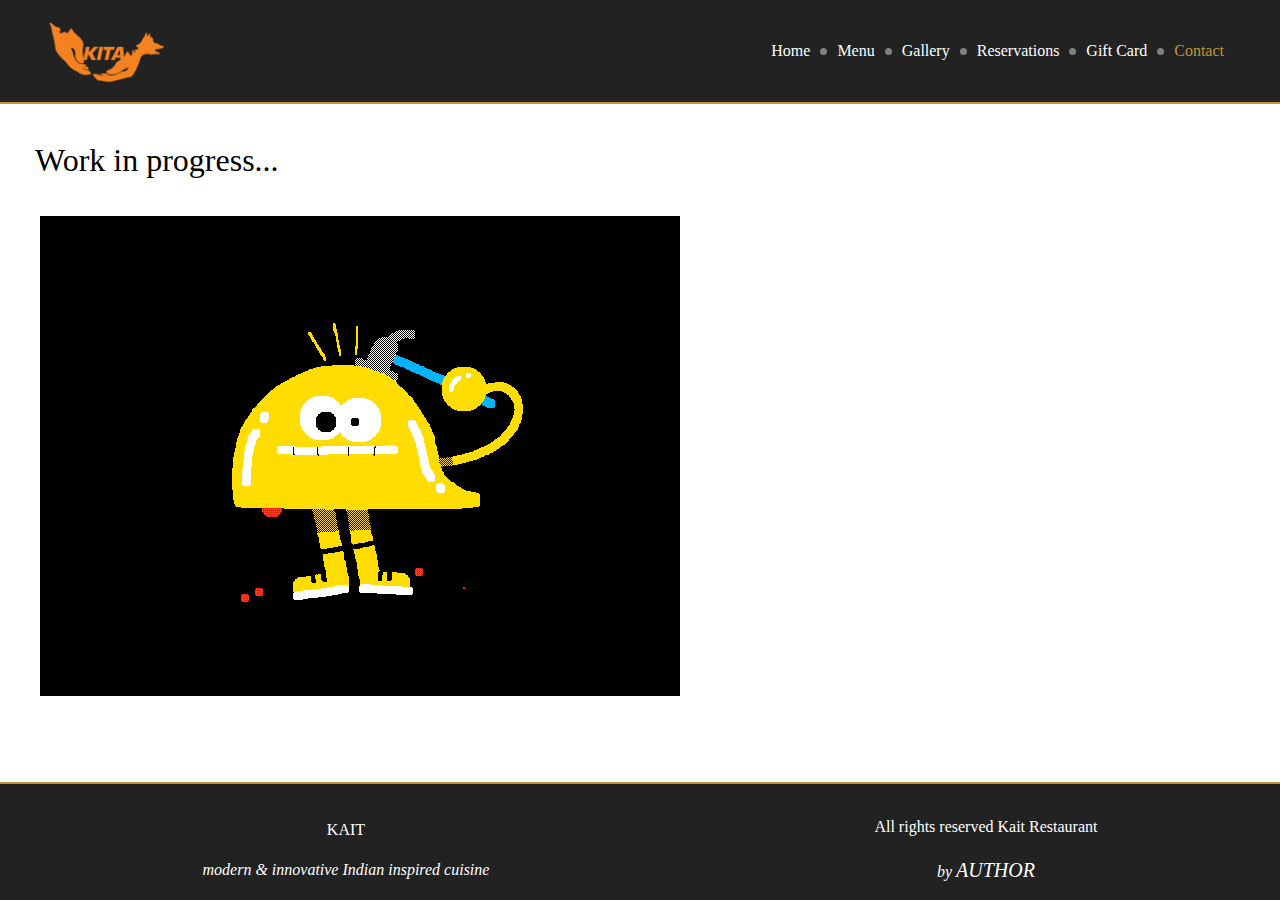
<file: contact.html>
<!DOCTYPE html>
<html lang="en">

<head>
    <meta charset="UTF-8">
    <meta name="viewport" content="width=device-width, initial-scale=1.0">
    <meta http-equiv="X-UA-Compatible" content="ie=edge">
    <link rel="stylesheet" href="Style/main.css">
    <title>Kait restaurant | Contact</title>
</head>

<body onresize="updateMenu()">
    <div class="nav">
        <div id="branding" onclick="goHome()">
            <a href="index.html">Kait Logo</a>
        </div>
        <label for="toggle" onclick="dropMenu()">&#9776;</label>
        <input type="checkbox" id="toggle" />
        <div class="menu">
            <box><a href="index.html">Home</a></box>
            <box><span class="dot-nav"></span></box>
            <box><a href="menu.html">Menu</a></box>
            <box><span class="dot-nav"></span></box>
            <box><a href="gallery.html">Gallery</a></box>
            <box><span class="dot-nav"></span></box>
            <box><a href="reservations.html">Reservations</a></box>
            <box><span class="dot-nav"></span></box>
            <box><a href="giftcard.html">Gift Card</a></box>
            <box><span class="dot-nav"></span></box>
            <box><a href="contact.html" class="active">Contact</a></box>
        </div>
    </div>

    <div class="workInProgress">
        <p>Work in progress...</p>
        <figure>
            <img src="Images/workInProgress.gif" alt="showcase image">
        </figure>
    </div>

    <footer class="fixedFooter">
        <div id="promo">
            <p>KAIT</p>
            <span><em>modern & innovative Indian inspired cuisine</em></span>
        </div>

        <div id="rights">
            <p>All rights reserved Kait Restaurant</p>
            <span><em>by <a href="https://www.linkedin.com/in/nikola-obradovi%C4%87-1b4702180/">Author</a></em></span>
        </div>
    </footer>

    <script src="Script/main.js"></script>
</body>

</html>
</file>
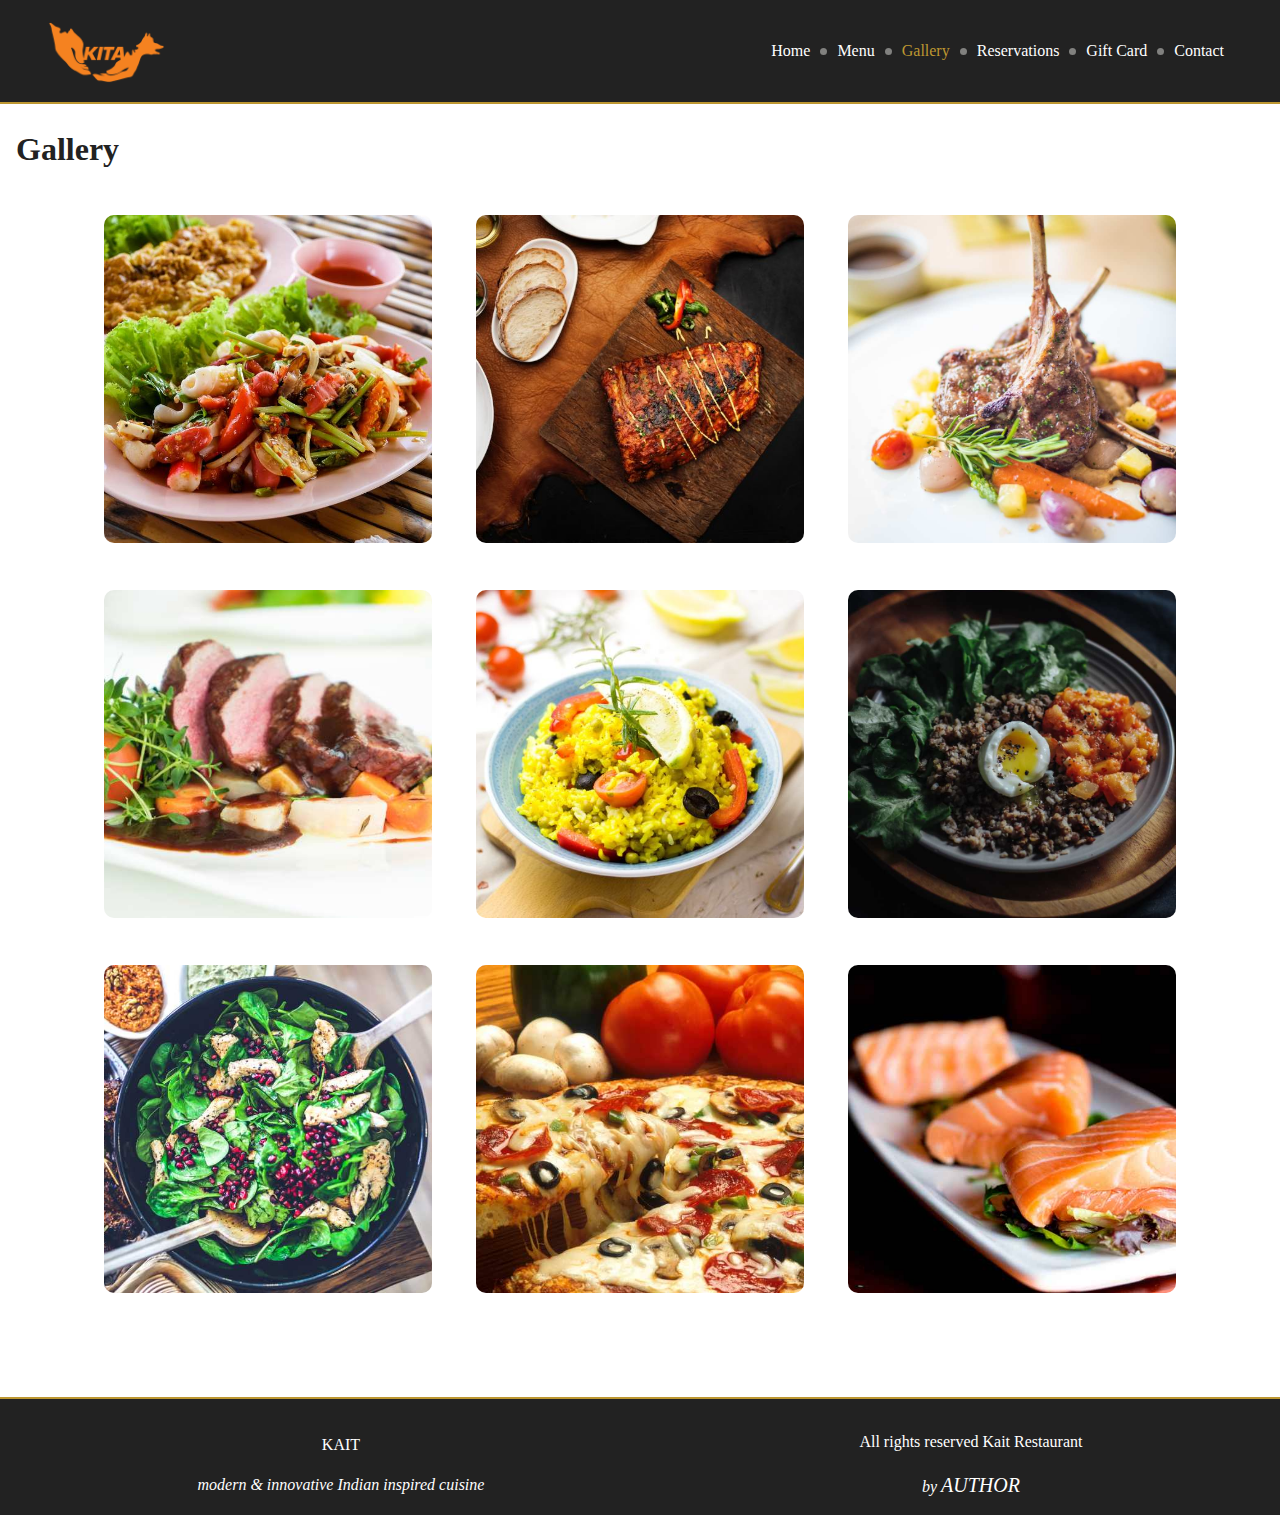
<file: gallery.html>
<!DOCTYPE html>
<html lang="en">

<head>
    <meta charset="UTF-8">
    <meta name="viewport" content="width=device-width, initial-scale=1.0">
    <meta http-equiv="X-UA-Compatible" content="ie=edge">
    <link rel="stylesheet" href="Style/main.css">
    <title>Kait restaurant | Gallery</title>
</head>

<body onresize="updateMenu()">
    <div class="nav">
        <div id="branding" onclick="goHome()">
            <a href="index.html">Kait Logo</a>
        </div>
        <label for="toggle" onclick="dropMenu()">&#9776;</label>
        <input type="checkbox" id="toggle" />
        <div class="menu">
            <box><a href="index.html">Home</a></box>
            <box><span class="dot-nav"></span></box>
            <box><a href="menu.html">Menu</a></box>
            <box><span class="dot-nav"></span></box>
            <box><a href="gallery.html" class="active">Gallery</a></box>
            <box><span class="dot-nav"></span></box>
            <box><a href="reservations.html">Reservations</a></box>
            <box><span class="dot-nav"></span></box>
            <box><a href="giftcard.html">Gift Card</a></box>
            <box><span class="dot-nav"></span></box>
            <box><a href="contact.html">Contact</a></box>
        </div>
    </div>

    <h1 id="gallery-title">Gallery</h1>

    <div class="gallery">
        <ul class="grid">
            <li>
                <div class="g-box grid-img-1">
                </div>
            </li>
            <li>
                <div class="g-box grid-img-2">
                </div>
            </li>
            <li>
                <div class="g-box grid-img-3">
                </div>
            </li>
            <li>
                <div class="g-box grid-img-4">
                </div>
            </li>
            <li>
                <div class="g-box grid-img-5">
                </div>
            </li>
            <li>
                <div class="g-box grid-img-6">
                </div>
            </li>
            <li>
                <div class="g-box grid-img-7">
                </div>
            </li>
            <li>
                <div class="g-box grid-img-8">
                </div>
            </li>
            <li>
                <div class="g-box grid-img-9">
                </div>
            </li>
        </ul>
    </div>

    <footer>
        <div id="promo">
            <p>KAIT</p>
            <span><em>modern & innovative Indian inspired cuisine</em></span>
        </div>

        <div id="rights">
            <p>All rights reserved Kait Restaurant</p>
            <span><em>by <a href="https://www.linkedin.com/in/nikola-obradovi%C4%87-1b4702180/">Author</a></em></span>
        </div>
    </footer>

    <script src="Script/main.js"></script>
</body>

</html>
</file>
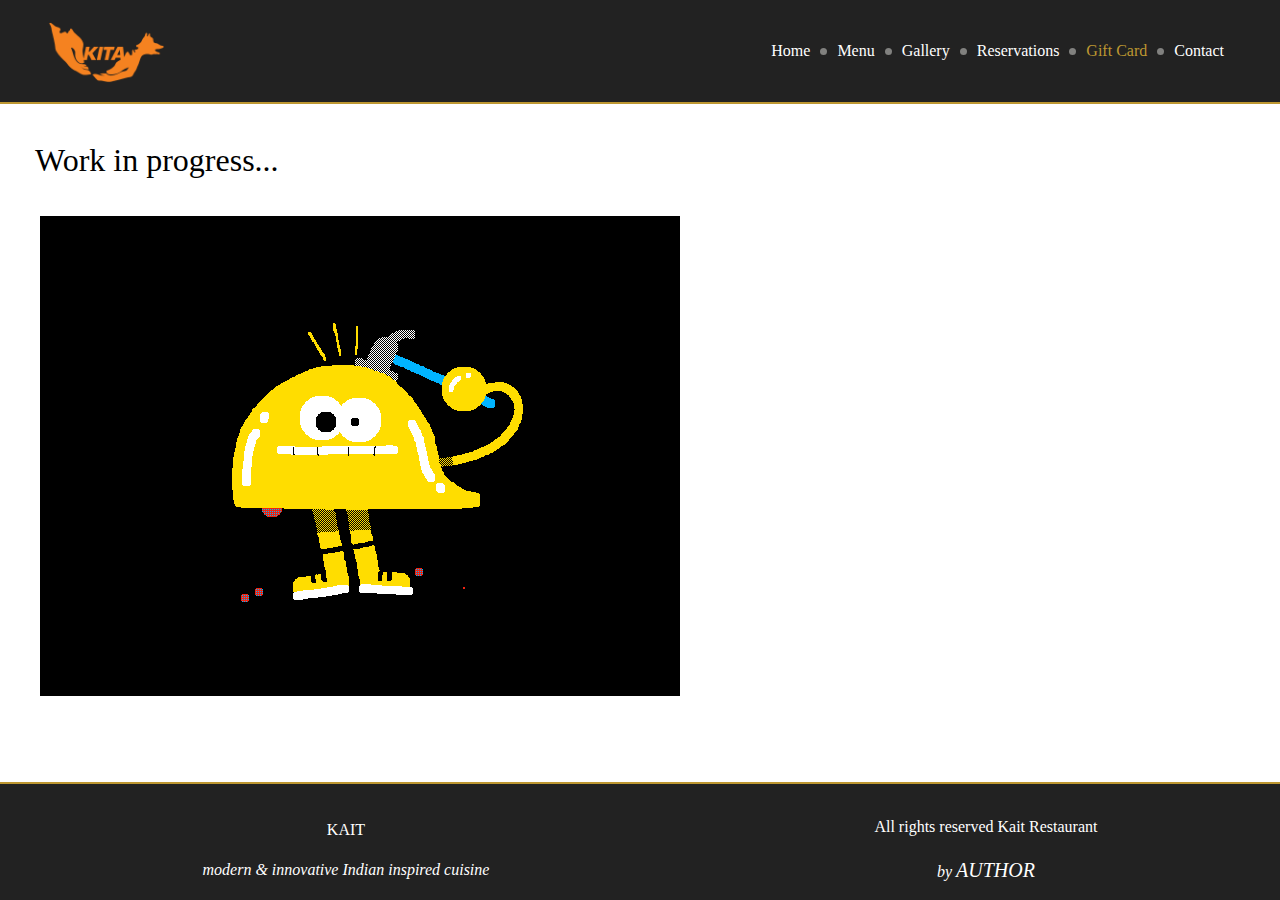
<file: giftcard.html>
<!DOCTYPE html>
<html lang="en">

<head>
    <meta charset="UTF-8">
    <meta name="viewport" content="width=device-width, initial-scale=1.0">
    <meta http-equiv="X-UA-Compatible" content="ie=edge">
    <link rel="stylesheet" href="Style/main.css">
    <title>Kait restaurant | Gift Card</title>
</head>

<body onresize="updateMenu()">
    <div class="nav">
        <div id="branding" onclick="goHome()">
            <a href="index.html">Kait Logo</a>
        </div>
        <label for="toggle" onclick="dropMenu()">&#9776;</label>
        <input type="checkbox" id="toggle" />
        <div class="menu">
            <box><a href="index.html">Home</a></box>
            <box><span class="dot-nav"></span></box>
            <box><a href="menu.html">Menu</a></box>
            <box><span class="dot-nav"></span></box>
            <box><a href="gallery.html">Gallery</a></box>
            <box><span class="dot-nav"></span></box>
            <box><a href="reservations.html">Reservations</a></box>
            <box><span class="dot-nav"></span></box>
            <box><a href="giftcard.html" class="active">Gift Card</a></box>
            <box><span class="dot-nav"></span></box>
            <box><a href="contact.html">Contact</a></box>
        </div>
    </div>

    <div class="workInProgress">
        <p>Work in progress...</p>
        <figure>
            <img src="Images/workInProgress.gif" alt="showcase image">
        </figure>
    </div>

    <footer class="fixedFooter">
        <div id="promo">
            <p>KAIT</p>
            <span><em>modern & innovative Indian inspired cuisine</em></span>
        </div>

        <div id="rights">
            <p>All rights reserved Kait Restaurant</p>
            <span><em>by <a href="https://www.linkedin.com/in/nikola-obradovi%C4%87-1b4702180/">Author</a></em></span>
        </div>
    </footer>

    <script src="Script/main.js"></script>
</body>

</html>
</file>
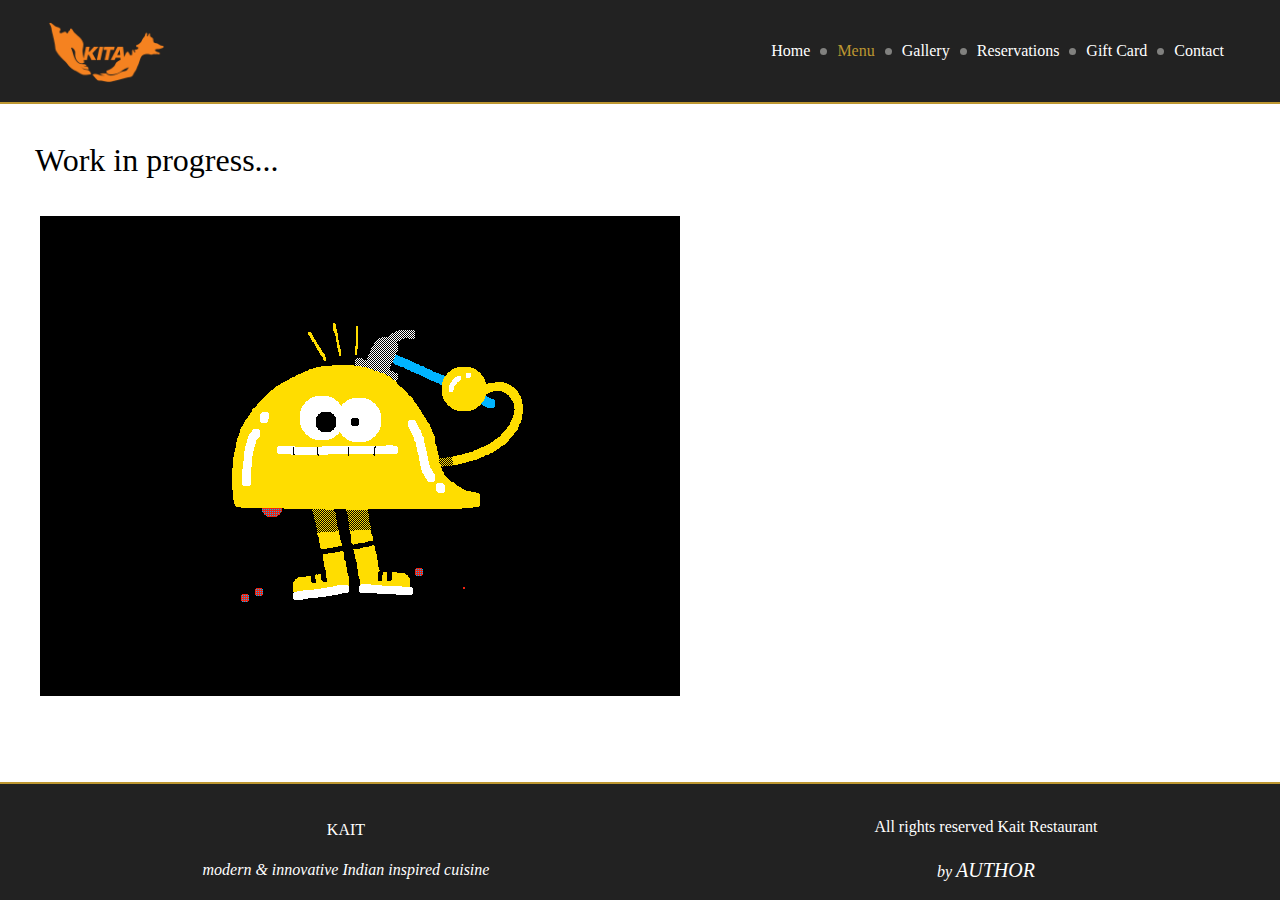
<file: menu.html>
<!DOCTYPE html>
<html lang="en">

<head>
    <meta charset="UTF-8">
    <meta name="viewport" content="width=device-width, initial-scale=1.0">
    <meta http-equiv="X-UA-Compatible" content="ie=edge">
    <link rel="stylesheet" href="Style/main.css">
    <title>Kait restaurant | Menu</title>
</head>

<body onresize="updateMenu()">
    <div class="nav">
        <div id="branding" onclick="goHome()">
            <a href="index.html">Kait Logo</a>
        </div>
        <label for="toggle" onclick="dropMenu()">&#9776;</label>
        <input type="checkbox" id="toggle" />
        <div class="menu">
            <box><a href="index.html">Home</a></box>
            <box><span class="dot-nav"></span></box>
            <box><a href="menu.html" class="active">Menu</a></box>
            <box><span class="dot-nav"></span></box>
            <box><a href="gallery.html">Gallery</a></box>
            <box><span class="dot-nav"></span></box>
            <box><a href="reservations.html">Reservations</a></box>
            <box><span class="dot-nav"></span></box>
            <box><a href="giftcard.html">Gift Card</a></box>
            <box><span class="dot-nav"></span></box>
            <box><a href="contact.html">Contact</a></box>
        </div>
    </div>

    <div class="workInProgress">
        <p>Work in progress...</p>
        <figure>
            <img src="Images/workInProgress.gif" alt="showcase image">
        </figure>
    </div>

    <footer class="fixedFooter">
        <div id="promo">
            <p>KAIT</p>
            <span><em>modern & innovative Indian inspired cuisine</em></span>
        </div>

        <div id="rights">
            <p>All rights reserved Kait Restaurant</p>
            <span><em>by <a href="https://www.linkedin.com/in/nikola-obradovi%C4%87-1b4702180/">Author</a></em></span>
        </div>
    </footer>

    <script src="Script/main.js"></script>
</body>

</html>
</file>
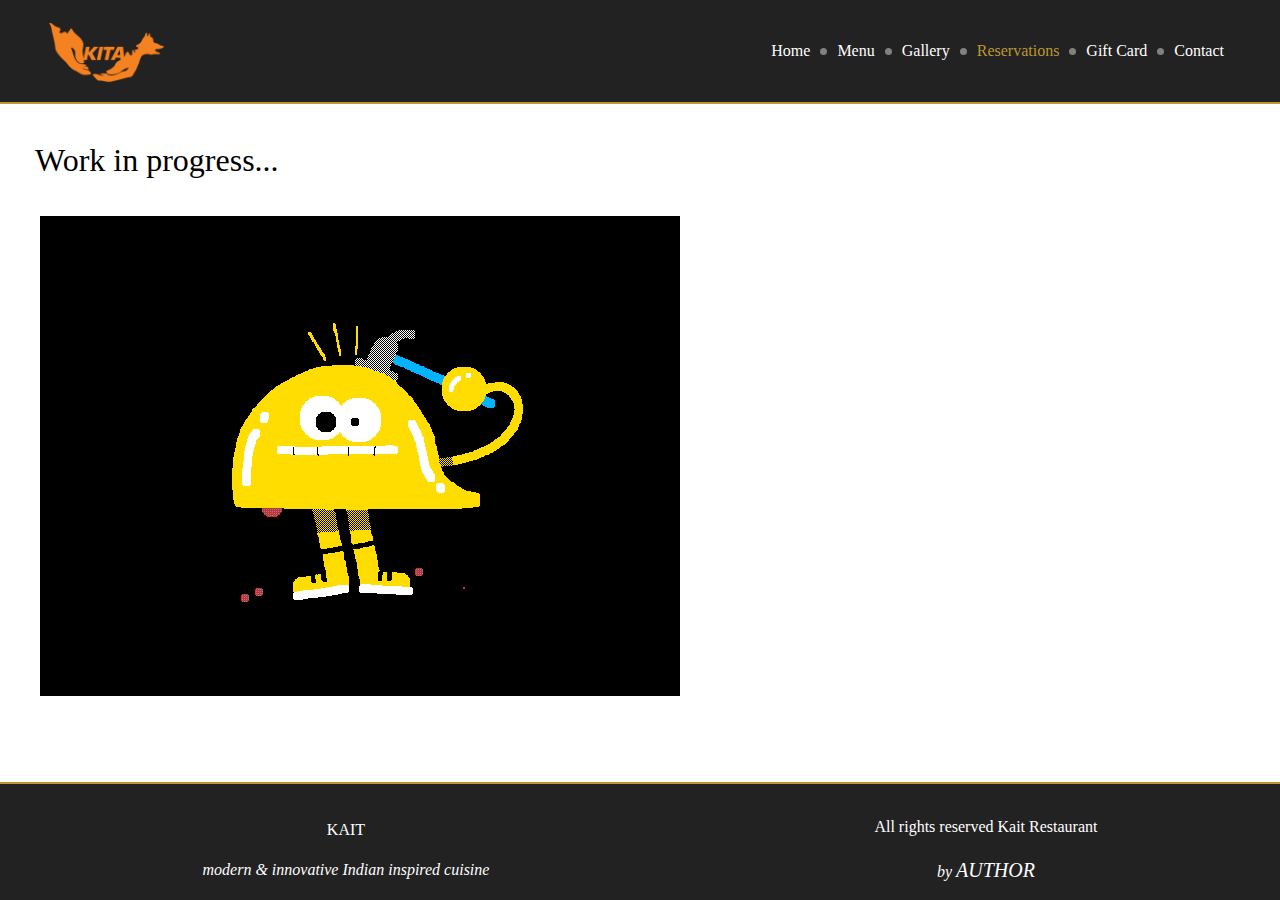
<file: reservations.html>
<!DOCTYPE html>
<html lang="en">

<head>
    <meta charset="UTF-8">
    <meta name="viewport" content="width=device-width, initial-scale=1.0">
    <meta http-equiv="X-UA-Compatible" content="ie=edge">
    <link rel="stylesheet" href="Style/main.css">
    <title>Kait restaurant | Reservations</title>
</head>

<body onresize="updateMenu()">
    <div class="nav">
        <div id="branding" onclick="goHome()">
            <a href="index.html">Kait Logo</a>
        </div>
        <label for="toggle" onclick="dropMenu()">&#9776;</label>
        <input type="checkbox" id="toggle" />
        <div class="menu">
            <box><a href="index.html">Home</a></box>
            <box><span class="dot-nav"></span></box>
            <box><a href="menu.html">Menu</a></box>
            <box><span class="dot-nav"></span></box>
            <box><a href="gallery.html">Gallery</a></box>
            <box><span class="dot-nav"></span></box>
            <box><a href="reservations.html" class="active">Reservations</a></box>
            <box><span class="dot-nav"></span></box>
            <box><a href="giftcard.html">Gift Card</a></box>
            <box><span class="dot-nav"></span></box>
            <box><a href="contact.html">Contact</a></box>
        </div>
    </div>

    <div class="workInProgress">
        <p>Work in progress...</p>
        <figure>
            <img src="Images/workInProgress.gif" alt="showcase image">
        </figure>
    </div>

    <footer class="fixedFooter">
        <div id="promo">
            <p>KAIT</p>
            <span><em>modern & innovative Indian inspired cuisine</em></span>
        </div>

        <div id="rights">
            <p>All rights reserved Kait Restaurant</p>
            <span><em>by <a href="https://www.linkedin.com/in/nikola-obradovi%C4%87-1b4702180/">Author</a></em></span>
        </div>
    </footer>

    <script src="Script/main.js"></script>
</body>

</html>
</file>
<file: Style/main.css>
body {
    font-family: 'Playfair Display', serif;
    font-size: 1em;
    line-height: 1.5;
    padding: 0;
    margin: 0;
    /*
    padding-bottom: 100px;
    */
}

.container {
    margin: auto;
    overflow: hidden;
}

/* Header */
.nav {
    background-color: rgb(34, 34, 34);
    color: white;
    border-bottom: rgb(189, 151, 49) 2px solid;
    padding: 16px;
    height: 70px;
}

#branding {
    float: left;
    line-height: 70px;
    background-image: url("../Images/kita-logo.png");
    background-size: 120px;
    background-repeat: no-repeat;
    width: 120px;
    height: 70px;
    text-indent: -9999999px;
    margin-left: 30px;
    margin-top: 5px;
    cursor: pointer;
}

.menu {
    float: right;
    margin: 0 30px 0 0;
    display: flex;
    justify-content: space-around;
}

.dot-nav {
    height: 7px;
    width: 7px;
    margin: 0;
    padding: 0;
    background-color: rgb(129, 129, 127);
    border-radius: 50%;
    display: flex;
    position: relative;
    top: 32px;
}

.menu a {
    margin: 0 10px;
    line-height: 70px;
    color: rgb(255, 255, 255);
    text-decoration: none;
    /*
    text-transform: uppercase;
    font-size: 20px;
    font-weight: lighter;*/
    transition: color 0.6s ease;
}

.menu a.active,
.menu a:hover {
    color: rgb(189, 151, 49);
}

label {
    margin: 10px 40px 0 0;
    font-size: 34px;
    /*    line-height: 70px;
  */
    display: none;
    float: right;
}

#toggle {
    display: none;
}


@media only screen and (max-width: 800px) {
    label {
        display: block;
        cursor: pointer;
    }

    .menu {
        text-align: center;
        width: 100%;
        display: none;
    }

    .menu a {
        display: block;
        border-top: 0.01em solid rgba(189, 151, 49, 0.8);
        margin: auto;
        cursor: pointer;
    }

    /* ima negi bag ako se klikne i selektuje burger u isto vreme
        da ostane bela pozadina */
    /*
    .menu box:last-child a{
        border: 0;
    }
    */

    #toggle:checked+.menu {
        display: block;
        margin: auto;
        margin-top: 20px;
    }

    #toggle:checked+.nav {
        flex-wrap: wrap;
        height: auto;
    }

}

@media screen and (max-width: 1100px) {
    .dot-nav {
        display: none;
    }
}


/* Showcase */

.showcase figure {
    margin: auto;
    margin-top: 20px;
    width: 90%;
    align-content: center;
    justify-content: center;
    display: flex;
}

.showcase figure img {
    margin: auto;
    /*max-width: 800px;*/
    width: 70%;
    box-shadow: 2px 3px rgba(189, 151, 49, 0.1);
}

/* About section */
.about {
    font-size: 2.1rem;
    width: 90%;
    margin: auto;
    text-align: center;
    color: rgb(64, 64, 64);
}

.about #work_time {
    font-size: 1.4rem;
    width: 40%;
    margin: auto;

}

.about #location {
    font-size: 1.1rem;
}

hr {
    border-color: rgb(189, 151, 49);
}

/* Slideshow */
.slide {
    display: none;
    width: 80%;
    margin: auto;
    text-align: center;
    margin-top: 20px;
}

.slideshow {
    position: relative;
    margin: auto;
    height: 200px;
}

#testimonials {
    width: 100%;
    position: relative;
    font-size: 1.5rem;
    color: rgb(189, 151, 49);
}

/* Prev and next buttons */
.prev,
.next {
    cursor: pointer;
    position: absolute;
    top: 20%;
    width: auto;
    padding: 16px;
    margin-top: -22px;
    color: rgb(189, 151, 49);
    font-size: 34px;
    transition: 0.4s ease;
    border-radius: 30px 30px 30px 30px;
}

/* position the next button to the right */
.next {
    right: 0;
    border-radius: 30px 30px 30px 30px;
}

.prev:hover,
.next:hover {
    background-color: rgba(146, 131, 111, 0.9);
}

@media screen and (max-width: 500px) {
    .slideshow {
        height: 270px;
    }

    .prev,
    .next {
        display: none;
    }

}

.dot {
    cursor: pointer;
    height: 12px;
    width: 12px;
    margin: 4px 2px;
    background-color: rgba(189, 151, 49, 0.5);
    border-radius: 50%;
    display: inline-block;
    transition: background-color 0.6s ease;
}

.current,
.dot:hover {
    background-color: rgba(189, 151, 49, 0.9)
}

/* Fading animation */
.fade {
    animation-name: fade;
    animation-duration: 1.5s;
}

@keyframes fade {
    from {
        opacity: .4
    }

    to {
        opacity: 1
    }
}

/* Gallery */
#gallery-title {
    color: rgb(34, 34, 34);
    padding-left: 16px;
}

.gallery {
    margin: 0px auto;
    padding: 6% 2%;
    padding-top: 0;
}

.grid {
    margin: 0px 0 0 0;
    padding: 0;
    list-style: none;
    display: block;
    text-align: center;
    width: 100%;
}

.grid li {
    width: 328px;
    height: 328px;
    display: inline-block;
    margin: 20px;
}

.g-box {
    width: 100%;
    height: 100%;
    cursor: pointer;
    border-radius: 10px;
    transition: 0.3s ease-in-out,
        transform 0.3s ease-in-out;
}

.g-box:hover {
    transform: scale(1.05);
}

.grid-img-1 {
    background: url("../Images/gallery1.jpg") no-repeat center center;
    background-size: cover;
}

.grid-img-2 {
    background: url("../Images/gallery2.jpg") no-repeat center center;
    background-size: cover;
}

.grid-img-3 {
    background: url("../Images/gallery3.jpg") no-repeat center center;
    background-size: cover;
}

.grid-img-4 {
    background: url("../Images/gallery4.jpg") no-repeat center center;
    background-size: cover;
}

.grid-img-5 {
    background: url("../Images/gallery5.jpg") no-repeat center center;
    background-size: cover;
}

.grid-img-6 {
    background: url("../Images/gallery6.jpg") no-repeat center center;
    background-size: cover;
}

.grid-img-7 {
    background: url("../Images/gallery7.jpg") no-repeat center center;
    background-size: cover;
}

.grid-img-8 {
    background: url("../Images/gallery8.jpg") no-repeat center center;
    background-size: cover;
}

.grid-img-9 {
    background: url("../Images/gallery9.jpg") no-repeat center center;
    background-size: cover;
}

/* Footer */
footer {
    background-color: rgb(34, 34, 34);
    color: white;
    border-top: rgb(189, 151, 49) 2px solid;
    padding: 10px;
    text-align: center;
    display: flex;
    /*
    position: fixed;
    height: 100px;
    bottom: 0px;
    left: 0px;
    right: 0px;
    margin-bottom: 0px;
    */
}

footer a {
    color: rgb(255, 255, 255);
    text-decoration: none;
    text-transform: uppercase;
    font-size: 20px;
    font-weight: lighter;
    transition: color 0.6s ease;
}

footer nav a:hover {
    color: rgb(189, 151, 49);
}

footer div {
    margin: auto;
    padding: 5px;
}

footer #promo {
    float: left;
}

footer #rights {
    float: right;
}

.fixedFooter {
    position: fixed;
    left: 0;
    bottom: 0;
    width: 100%;
}

.empty {
    margin: 722px;
}

.workInProgress p {
    margin-left: 35px;
    font-size: 2rem;
}
</file>
